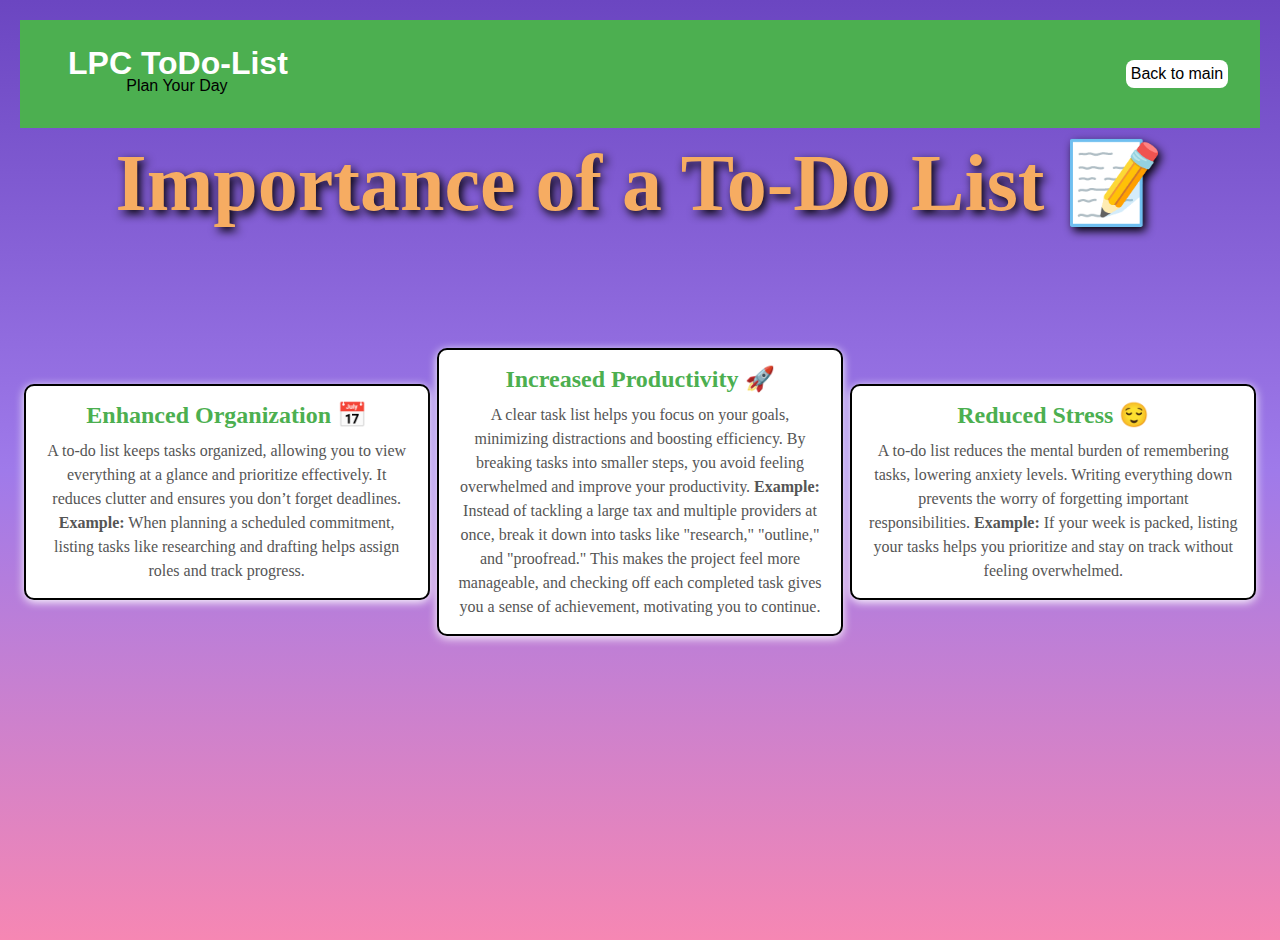
<file: imp.html>
<!doctype html>
<html lang="en">
  <head>
    <meta charset="UTF-8" />
    <meta name="viewport" content="width=device-width, initial-scale=1.0" />
    <link rel="stylesheet" href="impstyle.css" />
    <title>Importance of To-Do List</title>
  </head>
  <body>
    <header class="header">
      <div class="logo-container">
        <div class="logo">
          <i class="fa-solid fa-clipboard-list"></i>
        </div>
        <div class="quote">
          <p class="p1">LPC ToDo-List</p>
          <p class="p2">Plan Your Day</p>
        </div>
      </div>
      <div class="navlinks-container">
        <ul class="navlinks">
          <li class="link">
            <a href="index.html"
              >Back to main <i class="fa-solid fa-arrow-right"></i
            ></a>
          </li>
        </ul>
      </div>
    </header>
    
    <h1 class="heading">Importance of a To-Do List 📝</h1>

    <div class="contain">
      <div class="toggle-container">
        <h2 class="toggle-heading">Enhanced Organization 📅</h2>
        <p class="toggle-paragraph">
          A to-do list keeps tasks organized, allowing you to view everything at
          a glance and prioritize effectively. It reduces clutter and ensures
          you don’t forget deadlines.
          <strong>Example:</strong> When planning a scheduled commitment, listing tasks
          like researching and drafting helps assign roles and track progress.
        </p>
      </div>

      <div class="toggle-container">
        <h2 class="toggle-heading">Increased Productivity 🚀</h2>
        <p class="toggle-paragraph">
          A clear task list helps you focus on your goals, minimizing
          distractions and boosting efficiency. By breaking tasks into smaller
          steps, you avoid feeling overwhelmed and improve your productivity.
          <strong>Example:</strong> Instead of tackling a large tax and multiple providers at once,
          break it down into tasks like "research," "outline," and "proofread."
          This makes the project feel more manageable, and checking off each
          completed task gives you a sense of achievement, motivating you to
          continue.
        </p>
      </div>

      <div class="toggle-container">
        <h2 class="toggle-heading">Reduced Stress 😌</h2>
        <p class="toggle-paragraph">
          A to-do list reduces the mental burden of remembering tasks, lowering
          anxiety levels. Writing everything down prevents the worry of
          forgetting important responsibilities.
          <strong>Example:</strong> If your week is packed, listing your tasks
          helps you prioritize and stay on track without feeling overwhelmed.
        </p>
      </div>
    </div>
  </body>
</html>
</file>
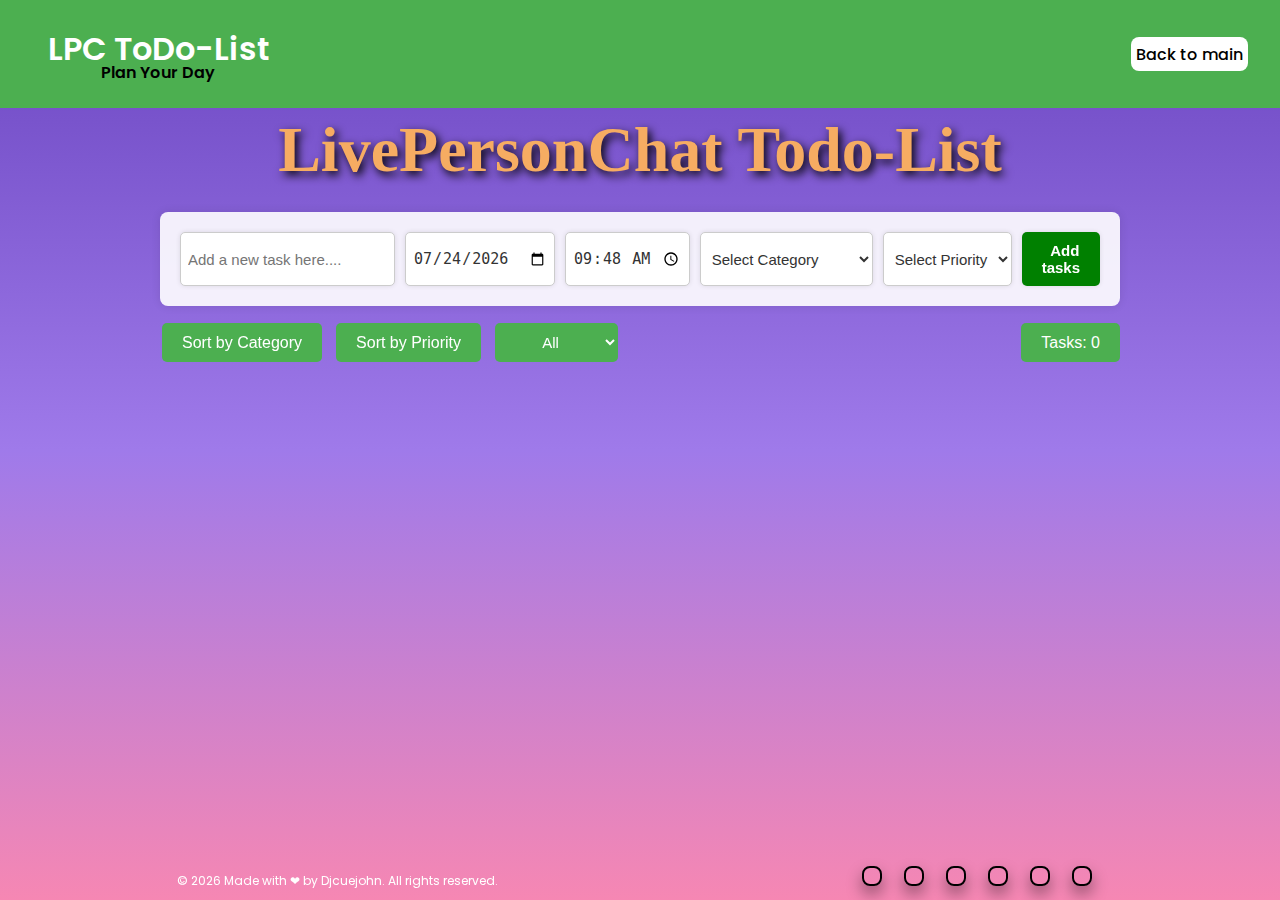
<file: Todo.html>
<!doctype html>
<html lang="en">
  <head>
    <meta charset="UTF-8" />
    <meta name="viewport" content="width=device-width, initial-scale=1.0" />
    <title>Todo-List</title>
    <link rel="stylesheet" href="style.css" />
    <link
      rel="stylesheet"
      href="https://cdnjs.cloudflare.com/ajax/libs/font-awesome/6.6.0/css/all.min.css"
      integrity="sha512-Kc323vGBEqzTmouAECnVceyQqyqdsSiqLQISBL29aUW4U/M7pSPA/gEUZQqv1cwx4OnYxTxve5UMg5GT6L4JJg=="
      crossorigin="anonymous"
      referrerpolicy="no-referrer"
    />
    <link
      rel="stylesheet"
      href="https://cdnjs.cloudflare.com/ajax/libs/font-awesome/6.5.1/css/all.min.css"
      integrity="sha512-DTOQO9RWCH3ppGqcWaEA1BIZOC6xxalwEsw9c2QQeAIftl+Vegovlnee1c9QX4TctnWMn13TZye+giMm8e2LwA=="
      crossorigin="anonymous"
      referrerpolicy="no-referrer"
    />
  </head>
  <body>
    <header class="header">
      <div class="logo-container">
        <div class="logo">
          <i class="fa-solid fa-clipboard-list"></i>
        </div>
        <div class="quote">
          <p class="p1">LPC ToDo-List</p>
          <p class="p2">Plan Your Day</p>
        </div>
      </div>
      <div class="navlinks-container">
        <ul class="navlinks">
          <li class="link">
            <a href="index.html"
              >Back to main <i class="fa-solid fa-arrow-right"></i
            ></a>
          </li>
        </ul>
      </div>
    </header>
    <div class="container">
      <h1 class="subtitle">LivePersonChat Todo-List</h1>

      <div class="js-add-grid" id="add-todo">
        <input
          type="text"
          placeholder="Add a new task here...."
          class="js-name-input"
        />

        <input type="date" class="js-date-input" min="" />
        <input type="time" class="js-time-input" />
        <select class="js-category-input">
          <option value="">Select Category</option>
          <option value="for escalation">For Escalation</option>
          <option value="for phycon request">For Phycon Request</option>
          <option value="send email">Send Email</option>
          <option value="send NDAR">Send NDAR</option>
          <option value="to UHN inquiry tool">To UHN Inquiry Tool</option>
          <option value="other">Other</option>
        </select>
        <select class="js-priority-input">
          <option value="">Select Priority</option>
          <option value="high">High</option>
          <option value="medium">Medium</option>
          <option value="low">Low</option>
        </select>
        <div class="js-actions-wrapper">
          <button class="js-add-button" title="Add tasks">
            <i class="fa-solid fa-add"></i> &nbsp; Add tasks
          </button>
          <button class="js-cancel-button" title="Cancel">
            <i class="fa-solid fa-times"></i>
          </button>
        </div>
        <div id="js-success-notification" style="display: none">
          <p>Task completed 🎉</p>
        </div>
      </div>

      <!-- Sorting and task counter section -->
      <div class="sort-buttons">
        <div class="sort-filter-container">
          <button class="sort-button" onclick="sortTodos('category')">
            Sort by Category
          </button>
          <button class="sort-button" onclick="sortTodos('priority')">
            Sort by Priority
          </button>
          <select class="js-filter-input" onchange="filterTodos()">
            <option value="all">All</option>
            <option value="pending">Pending</option>
            <option value="completed">Completed</option>
          </select>
        </div>

        <!-- Task Counter Button in the same row as other buttons -->
        <button class="task-counter-button">Tasks: 0</button>
      </div>

      <div class="test">
        <div class="js-add-html js-add-grid js-add-html-tasks"></div>
      </div>
    </div>

    <footer class="footer">
      <p>
        &copy; <span class="year"></span> Made with &#10084; by Djcuejohn. All
        rights reserved.
      </p>
      <div class="social-media">
        <a class="insta" href="https://www.instagram.com/" target="_blank"
          ><i class="fa-brands fa-instagram"></i
        ></a>
        <a class="facebook" href="https://www.facebook.com/" target="_blank"
          ><i class="fa-brands fa-facebook"></i
        ></a>
        <a class="x" href="https://x.com/i/flow/login" target="_blank"
          ><i class="fa-brands fa-x-twitter"></i
        ></a>
        <a class="linkedin" href="https://www.linkedin.com/" target="_blank"
          ><i class="fa-brands fa-linkedin-in"></i
        ></a>
        <a class="github" href="https://github.com/Groverio" target="_blank"
          ><i class="fa-brands fa-github"></i
        ></a>
        <a class="youtube" href="https://www.youtube.com/" target="_blank"
          ><i class="fa-brands fa-youtube"></i
        ></a>
      </div>
    </footer>

    <script src="script.js"></script>
  </body>
</html>
</file>
<file: impstyle.css>
@import url('https://fonts.googleapis.com/css2?family=Poppins:ital,wght@0,100;0,200;0,300;0,400;0,500;0,600;0,700;0,800;0,900&display=swap');

* {
  margin: 0;
  padding: 0;
}
body {
  font-family: Arial, sans-serif;
  background: linear-gradient(to bottom, #6b46c1, #9f7aea, #f687b3);
  margin: 0;
  padding: 20px;
  /* overflow: hidden; */
  min-height: 100vh;
  display: flex;
  flex-direction: column;
  justify-content: flex-start;
}

/* Header */
.header {
  width: 100%;
  height: 12vh;
  background-color: #4caf50;
  color: white;
  display: flex;
  align-items: center;
  justify-content: space-between;
}

.logo-container {
  display: flex;
  gap: 1rem;
  margin-left: 2rem;
}

.logo {
  display: flex;
}

.logo i {
  font-size: 3rem;
  align-self: center;
}

.quote {
  height: 90px;
}

.p1 {
  font-size: 2rem;
  font-weight: 600;
  margin-bottom: -5px;
  margin-top: 1rem;
}

.p2 {
  color: #000;
  font-size: 1rem;
  font-weight: 530;
  margin-top: -5px;
  margin-bottom: 0;
  text-align: center;
  margin-left: -2px;
}

.navlinks {
  margin-right: 2rem;
}

.link {
  display: flex;
  list-style-type: none;
  cursor: pointer;
}

.link a {
  font-size: 1rem;
  font-weight: 500;
  text-decoration: none;
  color: #000;
  background-color: white;
  padding: 0.3rem;
  border-radius: 0.5rem;
}

.link a:hover {
  background-color: rgb(228, 227, 227);
  transition: all 300ms linear;
}

.link i {
  font-size: 1rem;
  align-self: center;
}


.heading {
  text-align: center;
  color: #f6ac62;
  font-family: 'Londrina Outline', cursive;
  font-size: 5rem;
  padding: 8px 16px;
  text-shadow: #000000 3px 4px 10px;
}
.contain {
  display: flex;
  justify-content: space-around;
  align-items: center;
  min-height: 70vh;
  /* border:1px black solid */
}

.toggle-container {
  border: 2px solid black;
  border-radius: 10px;
  height: auto;
  width: 30%;
  background-color: #fff;
  padding: 15px;
  box-shadow: 0 2px 10px white;
  display: flex;
  flex-direction: column;
  justify-content: center;
  text-align: center;
  margin-bottom: 122px;
  cursor: pointer;
  transition: all 0.3s ease;
}

.toggle-container:hover {
  transform: scale(1.05);
}

.toggle-heading {
  font-family: 'Londrina Outline', cursive;
  font-weight: bolder;
  color: #4caf50;
  margin-bottom: 10px;
}

.toggle-paragraph {
  line-height: 1.5;
  color: #555;
  font-family: 'Londrina Outline', cursive;
}

@media only screen and (max-width: 1100px) {
  .contain {
    flex-direction: column;
    width: fit-content;
  }
  .toggle-container {
    width: 70%;
    margin-bottom: 12px;
  }
}
</file>
<file: style.css>
@import url('https://fonts.googleapis.com/css2?family=Poppins:ital,wght@0,100;0,200;0,300;0,400;0,500;0,600;0,700;0,800;0,900&display=swap');
@import url('https://fonts.googleapis.com/css2?family=Londrina+Outline&display=swap');

* {
  margin: 0;
  padding: 0;
}

body {
  font-family: 'Poppins', sans-serif;
  overflow: hidden;
  height: 100vh;
  background: linear-gradient(to bottom, #6b46c1, #9f7aea, #f687b3);
}
why-need-link {
  position: absolute;
  top: 10px;
  left: 10px;
  font-size: 16px;
  font-weight: bold;
  text-decoration: none;
  background-color: #f6ac62;
  color: black;
  padding: 8px 12px;
  border-radius: 5px;
  transition: background-color 0.3s ease;
}

/* Header */
.header {
  width: 100%;
  height: 12vh;
  background-color: #4caf50;
  color: white;
  display: flex;
  align-items: center;
  justify-content: space-between;
}

.logo-container {
  display: flex;
  gap: 1rem;
  margin-left: 2rem;
}

.logo {
  display: flex;
}

.logo i {
  font-size: 3rem;
  align-self: center;
}

.quote {
  height: 90px;
}

.p1 {
  font-size: 2rem;
  font-weight: 600;
  margin-bottom: -5px;
  margin-top: 1rem;
}

.p2 {
  color: #000;
  font-size: 1rem;
  font-weight: 530;
  margin-top: -13px;
  margin-bottom: 0;
  text-align: center;
  margin-left: -2px;
}

.navlinks {
  margin-right: 2rem;
}

.link {
  display: flex;
  list-style-type: none;
  cursor: pointer;
}

.link a {
  font-size: 1rem;
  font-weight: 500;
  text-decoration: none;
  color: #000;
  background-color: white;
  padding: 0.3rem;
  border-radius: 0.5rem;
}

.link a:hover {
  background-color: rgb(228, 227, 227);
  transition: all 300ms linear;
}

.link i {
  font-size: 1rem;
  align-self: center;
}
.container {
  width: 100%;
  max-width: 1000px;
  padding: 20px;
  box-sizing: border-box;
  margin-bottom: 170px;
  margin-left: auto;
  margin-right: auto;
  padding-top: 0; /*Added*/
}

.subtitle {
  font-family: 'Londrina Outline', cursive;
  font-size: 4rem;
  color: #ff6f61;
  text-shadow: 2px 2px 8px rgba(0, 0, 0, 0.5);
  text-align: center;
  margin: 20px 0;
  animation: fadeIn 1s ease-in-out;
  margin-top: 0; /*Added*/
}

@keyframes fadeIn {
  from {
    opacity: 0;
    transform: translateY(-20px);
  }
  to {
    opacity: 1;
    transform: translateY(0);
  }
}

h1 {
  text-align: center;
  color: #fff;
  margin-bottom: 20px;
  text-shadow: 2px 2px 4px #000;
}

.js-name-input,
.js-date-input,
.js-time-input,
.js-category-input,
.js-priority-input,
.js-add-button,
.js-cancel-button {
  font-size: 15px;
  padding: 10px 7px; /*Added*/
  border: 1px solid #ccc;
  border-radius: 5px;
  background-color: #fff;
  color: #333;
  outline: none;
  box-shadow: 0 0 5px rgba(0, 0, 0, 0.1);
  cursor: pointer;
}

.js-date-input:hover,
.js-time-input:hover {
  cursor: pointer;
  font-weight: bold;
}

.js-add-grid {
  display: grid;
  grid-template-columns: 2fr 1fr 1fr 1fr 1fr 1fr;
  gap: 10px;
  row-gap: 1rem;
  background-color: rgba(255, 255, 255, 0.9);
  padding: 20px;
  border-radius: 8px;
  box-shadow: 0 0 10px rgba(0, 0, 0, 0.1);
  margin-bottom: 0.813rem; /*Added*/
}

.js-actions-wrapper {
  display: flex;
  justify-content: center;
  gap: 1rem;
  grid-row: auto;
  grid-column: auto;
}

.js-add-button,
.js-cancel-button {
  background-color: green;
  color: white;
  border: none;
  font-weight: bold;
  cursor: pointer;
  transition: background-color 0.3s ease;
  display: flex;
  align-items: center;
  justify-content: center;
}

.js-add-button:hover {
  background-color: darkgreen;
}

.js-cancel-button {
  background-color: #ff0000;
}

.js-cancel-button:hover {
  background-color: #8b0000;
}

.js-add-html {
  display: grid;
  align-items: center;
  grid-template-columns: 3fr 1fr 1fr 1fr 1fr;
  gap: 10px;
}

.small-container {
  display: flex;
  justify-content: flex-start;
  align-items: center;
  border: 1px solid #ccc;
  padding: 10px 15px;
  border-radius: 5px;
  background-color: #fff;
  box-shadow: 0 0 5px rgba(0, 0, 0, 0.1);
  text-align: left;
  min-height: 45px;
  max-height: 90px;
  height: auto;
  box-sizing: border-box;
  gap: 0.7rem;
}

.task-info {
  display: flex;
  align-items: center;
  gap: 10px;
  flex-wrap: wrap;
  justify-content: flex-start;
}

.task-name {
  font-weight: bold;
  overflow: auto;
  max-height: 40px;
}

.category-tag,
.priority-tag {
  display: inline-block;
  padding: 1px 6px;
  border-radius: 3px;
  font-size: 10px;
  font-weight: bold;
}

.category-tag {
  background-color: #e0e0e0;
  color: #333;
}

.priority-high {
  background-color: #ffcccb;
  color: #d8000c;
}

.priority-medium {
  background-color: #feefb3;
  color: #9f6000;
}

.priority-low {
  background-color: #d4edda;
  color: #155724;
}

.js-delete-button,
.js-edit-button {
  border: none;
  font-size: 15px;
  font-weight: bold;
  cursor: pointer;
  border-radius: 5px;
  padding: 10px 15px;
  display: flex;
  align-items: center;
  justify-content: center;
  transition: background-color 0.3s ease;
  width: 100%;
  justify-content: center;
  height: 46px;
}

.js-delete-button {
  background-color: red;
  color: white;
}

.js-delete-button:hover {
  background-color: darkred;
}

.js-edit-button {
  background-color: skyblue;
  color: white;
}

.js-edit-button:hover {
  background-color: deepskyblue;
}

.js-add-button img,
.js-delete-button img,
.js-edit-button img {
  margin-right: 5px;
}

/* Footer Styling */
footer {
  background-color: transparent;
  color: white;
  text-align: center;
  padding: 20px 0;
  position: fixed;
  width: 100%;
  bottom: 0;
  font-size: 1rem;
  display: flex;
  justify-content: space-around;
  padding-bottom: 10px; /*Added*/
}

footer p {
  margin-top: 10px;
  font-size: 12px;
}

.social-media {
  display: flex;
  justify-content: center;
  align-items: center;
}

.social-media a {
  margin: 1px 11px;
  color: black;
  font-size: 15px;
  padding: 8px;
  border: 2px solid black;
  border-radius: 8px;
  box-shadow: 0px 8px 16px rgba(0, 0, 0, 0.4);
}

.social-media a:hover {
  transform: scale(1.05);
  transition: all 0.25s ease-out;
  border: none;
}

.social-media .insta:hover {
  background: linear-gradient(
    45deg,
    #feda75,
    #fa7e1e,
    #d62976,
    #962fbf,
    #4f5bd5
  );
  color: white;
}

.social-media .facebook:hover {
  background-color: #1877f2;
  color: white;
}

.social-media .x:hover {
  background-color: #000000;
  color: white;
}

.social-media .linkedin:hover {
  background-color: #0a66c2;
  color: white;
}

.social-media .github:hover {
  background-color: white;
}

.social-media .youtube:hover {
  background-color: white;
  color: #ff0000;
}

/*
Animating title
*/

.subtitle {
  text-align: center;
  color: #f6ac62;
  font-family: 'Open sans', sans-serif;
  font-family: cursive;
  font-size: 4rem;
  padding: 5px 16px; /*Added*/
  text-shadow: #000000 3px 4px 10px;
}

.sort-buttons {
  display: flex;
  justify-content: space-between;
  margin-bottom: 10px;
}

.sort-filter-container {
  display: flex;
  gap: 10px;
  flex-wrap: wrap;
}

.sort-button,
.js-filter-input {
  background-color: #4caf50;
  border: none;
  color: white;
  padding: 10px 20px;
  text-align: center;
  text-decoration: none;
  display: inline-block;
  font-size: 16px;
  margin: 4px 2px;
  cursor: pointer;
  border-radius: 5px;
  transition: background-color 0.3s;
}

.sort-button:hover,
.js-filter-input:hover {
  background-color: #45a049;
}

.task-counter-button {
  background-color: #4caf50;
  border: none;
  color: white;
  padding: 10px 20px;
  text-align: center;
  display: inline-block;
  font-size: 16px;
  margin: 4px 2px;
  cursor: pointer;
  border-radius: 5px;
  transition: background-color 0.3s;
  width: auto;
  margin-left: auto;
  margin-right: 0;
}

.task-counter-button:hover {
  background-color: #45a049; /* Same hover effect as sort button */
}

.js-filter-input {
  font-size: 15px;
  padding: 10px 15px;
  background-color: #4caf50;
  color: white;
}

.completed {
  background-color: #e0e0e0;
  text-decoration: line-through;
}

.js-add-html {
  overflow-y: scroll;
  scroll-behavior: smooth;
  height: 30vh;
}

.js-add-html::-webkit-scrollbar {
  width: 10px; /* Width of the scrollbar */
}

.js-add-html::-webkit-scrollbar-thumb {
  background-color: rgb(136, 132, 132);
  border-radius: 7px;
}

.js-add-html::-webkit-scrollbar-track {
  background-color: black;
  border-radius: 5px;
}
#js-success-notification {
  position: absolute;
  border-radius: 5px;
  align-items: center;
  justify-content: center;
  background-color: #46a34a;
  width: 15%;
  min-width: 200px;
  height: 7%;
  left: 2%;
  bottom: 10%;
  color: #d4edda;
}
.js-add-html-tasks {
  border: 1px black solid;
  height: fit-content;
  max-height: 22vh; /*Added*/
}

@import url('https://fonts.googleapis.com/css2?family=Open+Sans:wght@300;400;600&family=Londrina+Outline&display=swap');

@keyframes bounce {
  0%,
  20%,
  50%,
  80%,
  100% {
    transform: translateY(0);
  }

  40% {
    transform: translateY(-10px);
  }

  60% {
    transform: translateY(-5px);
  }
}

@media screen and (max-width: 947px) {
  body {
    overflow: scroll;
    height: 100%; /*Added*/
  }

  .container {
    max-width: 60%;
    margin-bottom: 0;
  }

  .subtitle {
    font-size: 3rem;
    margin: 0 !important;
  }

  .sort-buttons {
    justify-content: center;
  }

  .js-add-grid,
  .js-add-html {
    grid-template-columns: 1fr;
  }

  .js-add-html-tasks {
    max-height: 35vh; /*Added*/
  }

  .js-add-button {
    width: 100%;
    padding: 10px;
  }

  .task-info {
    flex-direction: column;
  }

  .footer {
    /*Added*/
    position: relative;
    bottom: 0;
    font-size: 0.8rem;
    flex-direction: column;
    gap: 1rem;
  }

  .task-counter-button {
    /*Added*/
    height: 40px;
    width: 150px;
    padding: 3px 8px;
  }
}

/* For subtitle */
@media screen and (max-width: 516px) and (min-width: 480px) {
  .subtitle {
    font-size: 2rem;
  }
}

@media screen and (max-width: 480px) {
  .subtitle {
    font-size: 2rem;
  }
  .sort-filter-container {
    justify-content: center;
  }

  .js-add-grid,
  .js-add-html {
    grid-template-columns: 1fr;
  }

  h1 {
    font-size: 1.5rem;
  }

  .task-info {
    flex-direction: column;
    gap: 5px;
  }

  .footer p {
    font-size: 10px;
  }

  /* Responsiveness for header */
  .p1 {
    margin-top: 1.5rem;
    font-size: 1.6rem;
  }

  .p2 {
    font-size: 0.8rem;
  }

  .logo i {
    font-size: 2rem;
  }

  .link a {
    font-size: 0.8rem;
    padding: 0.5rem;
  }

  .link i {
    font-size: 0.7rem;
  }

  .container {
    padding-left: 3px;
    padding-right: 3px;
  }
}

/*Added*/
@media screen and (max-width: 990px) and (min-width: 947px) {
  .container {
    padding-left: 0;
    padding-right: 0;
  }
}

/* For Add task counter */
@media screen and (max-width: 611px) {
  .sort-button,
  .js-filter-input {
    padding-left: 10px;
    padding-right: 10px;
  }
  .task-counter-button {
    width: 200px;
  }
}
@media screen and (max-width: 420px) {
  .container {
    margin-top: 10px;
    max-width: 100%;
  }
}
</file>
